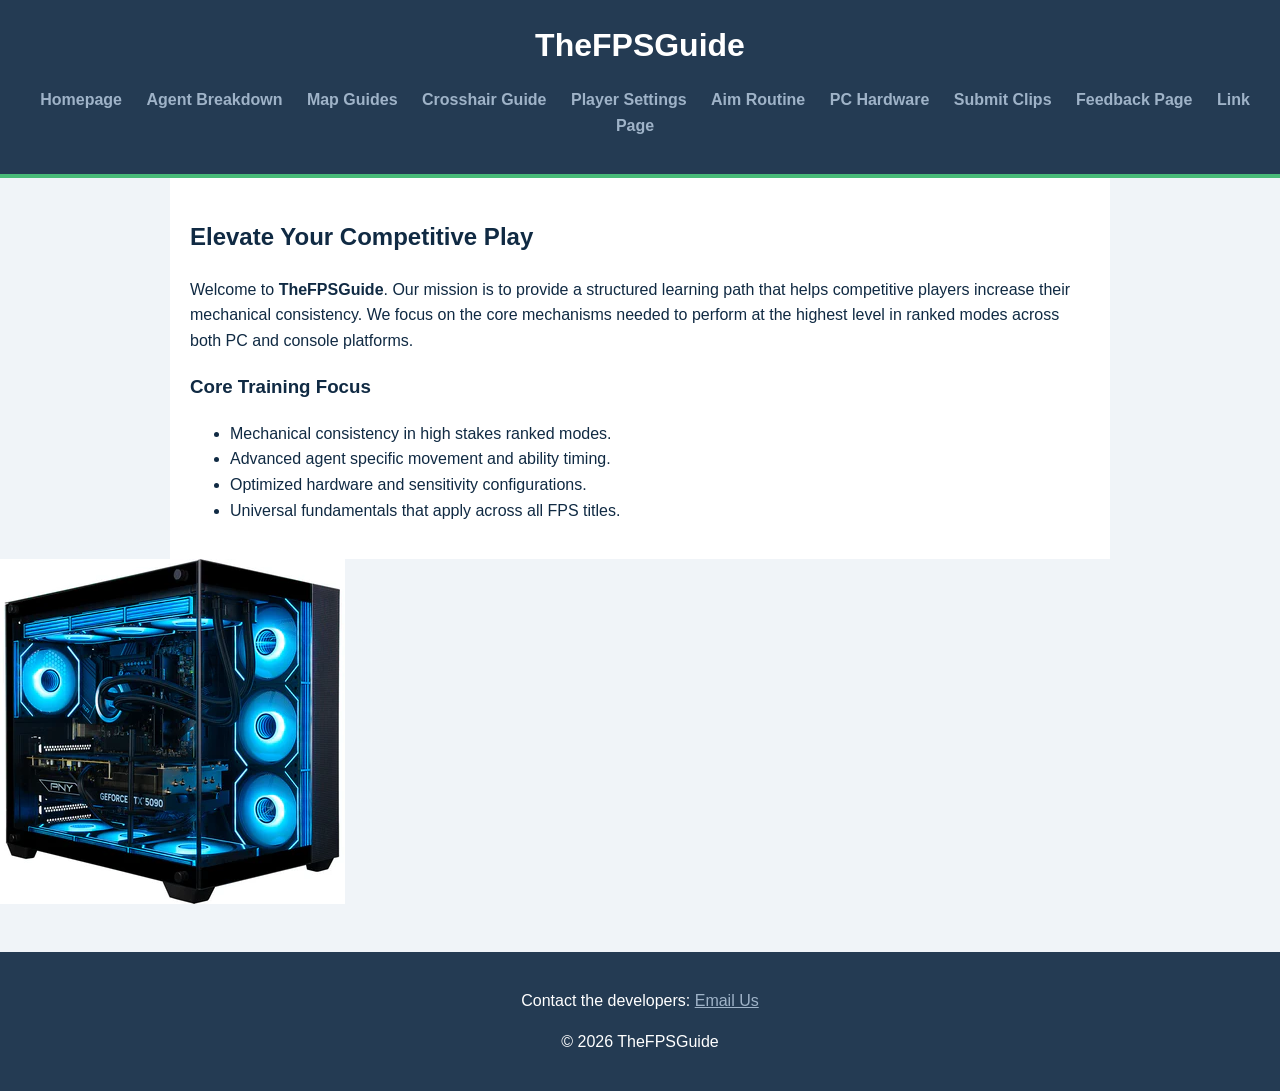
<file: Final project (4) (1)/Final project/index.html>
<!DOCTYPE html>
<html lang="en">
<head>
    <meta charset="UTF-8">
    <meta name="viewport" content="width=device-width, initial-scale=1.0">
    <meta name="description" content="TheFPSGuide: A structured learning path for competitive FPS players to master mechanical consistency on PC and console.">
    <meta name="keywords" content="FPS, Gaming Guide, Valorant, Competitive Gaming, Aim Training, Console Gaming">
    <title>TheFPSGuide - Master Your Mechanics</title>
    <link rel="stylesheet" href="style.css">
</head>
<body>

    <header>
        <h1>TheFPSGuide</h1>
        <nav>
            <ul>
                <li><a href="index.html">Homepage</a></li>
                <li><a href="agents.html">Agent Breakdown</a></li>
                <li><a href="maps.html">Map Guides</a></li>
                <li><a href="crosshair.html">Crosshair Guide</a></li>
                <li><a href="settings.html">Player Settings</a></li>
                <li><a href="routine.html">Aim Routine</a></li>
                <li><a href="hardware.html">PC Hardware</a></li>
                <li><a href="submit.html">Submit Clips</a></li>
                <li><a href="feedback.html">Feedback Page</a></li>
                <li><a href="links.html">Link Page</a></li>
            </ul>
        </nav>
    </header>

    <main>
        <section>
            <h2>Elevate Your Competitive Play</h2>
            <p>Welcome to <strong>TheFPSGuide</strong>. Our mission is to provide a structured learning path that helps competitive players increase their mechanical consistency. We focus on the core mechanisms needed to perform at the highest level in ranked modes across both PC and console platforms.</p>
        </section>

        <section>
            <h3>Core Training Focus</h3>
            <ul>
                <li>Mechanical consistency in high stakes ranked modes.</li>
                <li>Advanced agent specific movement and ability timing.</li>
                <li>Optimized hardware and sensitivity configurations.</li>
                <li>Universal fundamentals that apply across all FPS titles.</li>
            </ul>
        </section>
    </main>
<img src="PanoramaXL_AIO_DawnPro_Aqua.webp" alt="A professional gaming setup with blue lighting" title="TheFPSGuide Workspace">
    <footer>
        <p>Contact the developers: <a href="mailto:support@thefpsguide.com">Email Us</a></p>
        <p>&copy; 2026 TheFPSGuide</p>
    </footer>
</body>
</html>
</file>
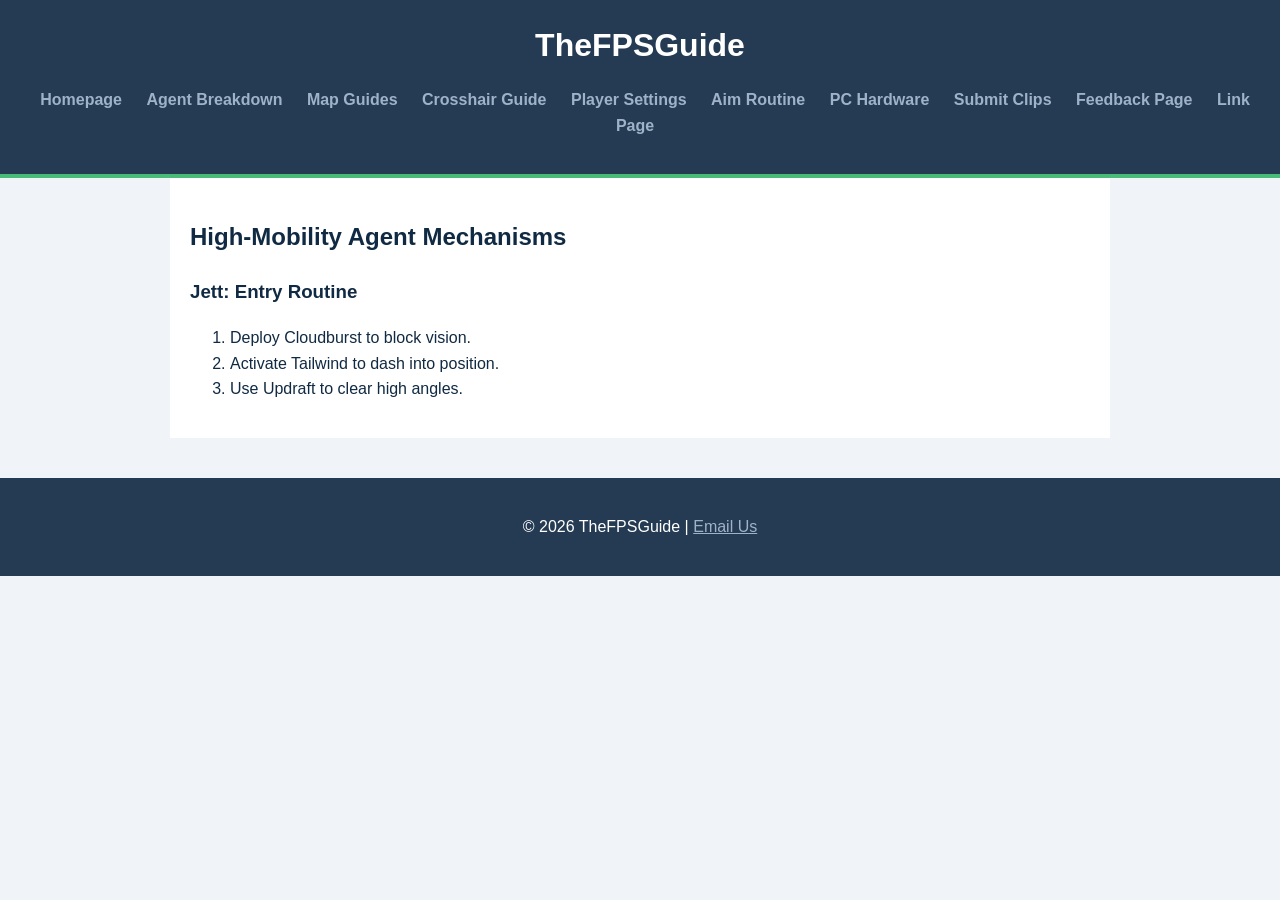
<file: Final project (4) (1)/Final project/agents.html>
<!DOCTYPE html>
<html lang="en">
<head>
    <meta charset="UTF-8">
    <meta name="viewport" content="width=device-width, initial-scale=1.0">
    <meta name="description" content="Technical breakdowns for high-mobility agents like Neon and Jett.">
    <title>Agent Breakdown - TheFPSGuide</title>
    <link rel="stylesheet" href="style.css">
</head>
<body>
    <header>
        <h1>TheFPSGuide</h1>
        <nav>
            <ul>
                <li><a href="index.html">Homepage</a></li>
                <li><a href="agents.html">Agent Breakdown</a></li>
                <li><a href="maps.html">Map Guides</a></li>
                <li><a href="crosshair.html">Crosshair Guide</a></li>
                <li><a href="settings.html">Player Settings</a></li>
                <li><a href="routine.html">Aim Routine</a></li>
                <li><a href="hardware.html">PC Hardware</a></li>
                <li><a href="submit.html">Submit Clips</a></li>
                <li><a href="feedback.html">Feedback Page</a></li>
                <li><a href="links.html">Link Page</a></li>
            </ul>
        </nav>
    </header>
    <main>
        <h2>High-Mobility Agent Mechanisms</h2>
            <h3>Jett: Entry Routine</h3>
            <ol>
                <li>Deploy Cloudburst to block vision.</li>
                <li>Activate Tailwind to dash into position.</li>
                <li>Use Updraft to clear high angles.</li>
            </ol>
        </section>
    </main>
    <footer><p>&copy; 2026 TheFPSGuide | <a href="mailto:support@thefpsguide.com">Email Us</a></p></footer>
</body>
</html>
</file>
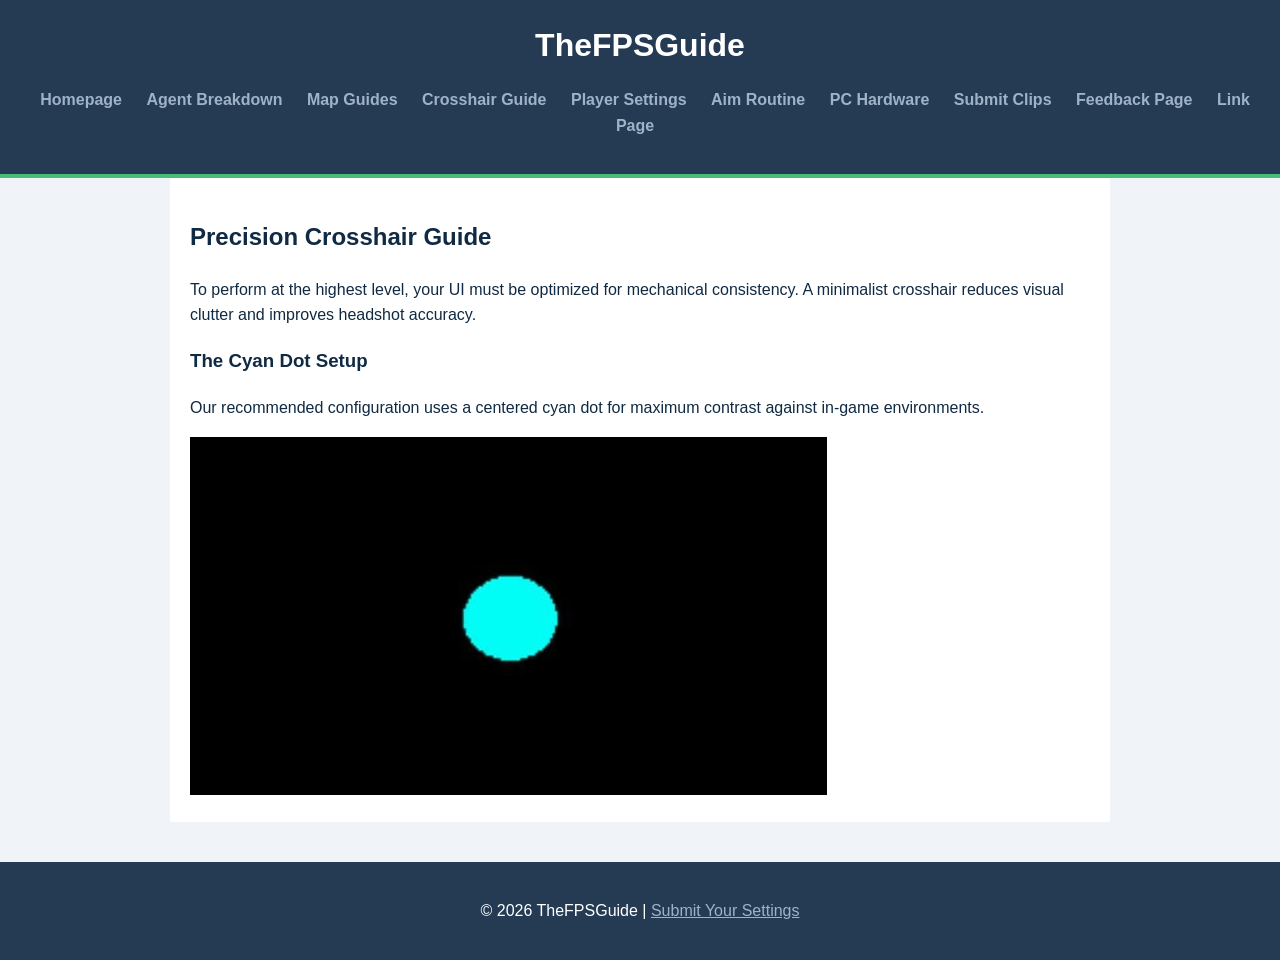
<file: Final project (4) (1)/Final project/crosshair.html>
<!DOCTYPE html>
<html lang="en">
<head>
    <meta charset="UTF-8">
    <meta name="viewport" content="width=device-width, initial-scale=1.0">
    <meta name="description" content="A technical guide to precision crosshair settings for competitive FPS players.">
    <title>Crosshair Guide - TheFPSGuide</title>
    <link rel="stylesheet" href="style.css">
</head>
<body>
    <header>
        <h1>TheFPSGuide</h1>
        <nav>
            <ul>
                <li><a href="index.html">Homepage</a></li>
                <li><a href="agents.html">Agent Breakdown</a></li>
                <li><a href="maps.html">Map Guides</a></li>
                <li><a href="crosshair.html">Crosshair Guide</a></li>
                <li><a href="settings.html">Player Settings</a></li>
                <li><a href="routine.html">Aim Routine</a></li>
                <li><a href="hardware.html">PC Hardware</a></li>
                <li><a href="submit.html">Submit Clips</a></li>
                <li><a href="feedback.html">Feedback Page</a></li>
                <li><a href="links.html">Link Page</a></li>
            </ul>
        </nav>
    </header>

    <main>
        <h2>Precision Crosshair Guide</h2>
        <p>To perform at the highest level, your UI must be optimized for mechanical consistency. A minimalist crosshair reduces visual clutter and improves headshot accuracy.</p>
        
        <section>
            <h3>The Cyan Dot Setup</h3>
            <p>Our recommended configuration uses a centered cyan dot for maximum contrast against in-game environments.</p>
            
            <img src="download.jpg" alt="A minimalist cyan dot crosshair for precision aiming" title="Cyan Dot Precision">
        </section>
    </main>

    <footer>
        <p>&copy; 2026 TheFPSGuide | <a href="mailto:support@thefpsguide.com">Submit Your Settings</a></p>
    </footer>
</body>
</html>
</file>
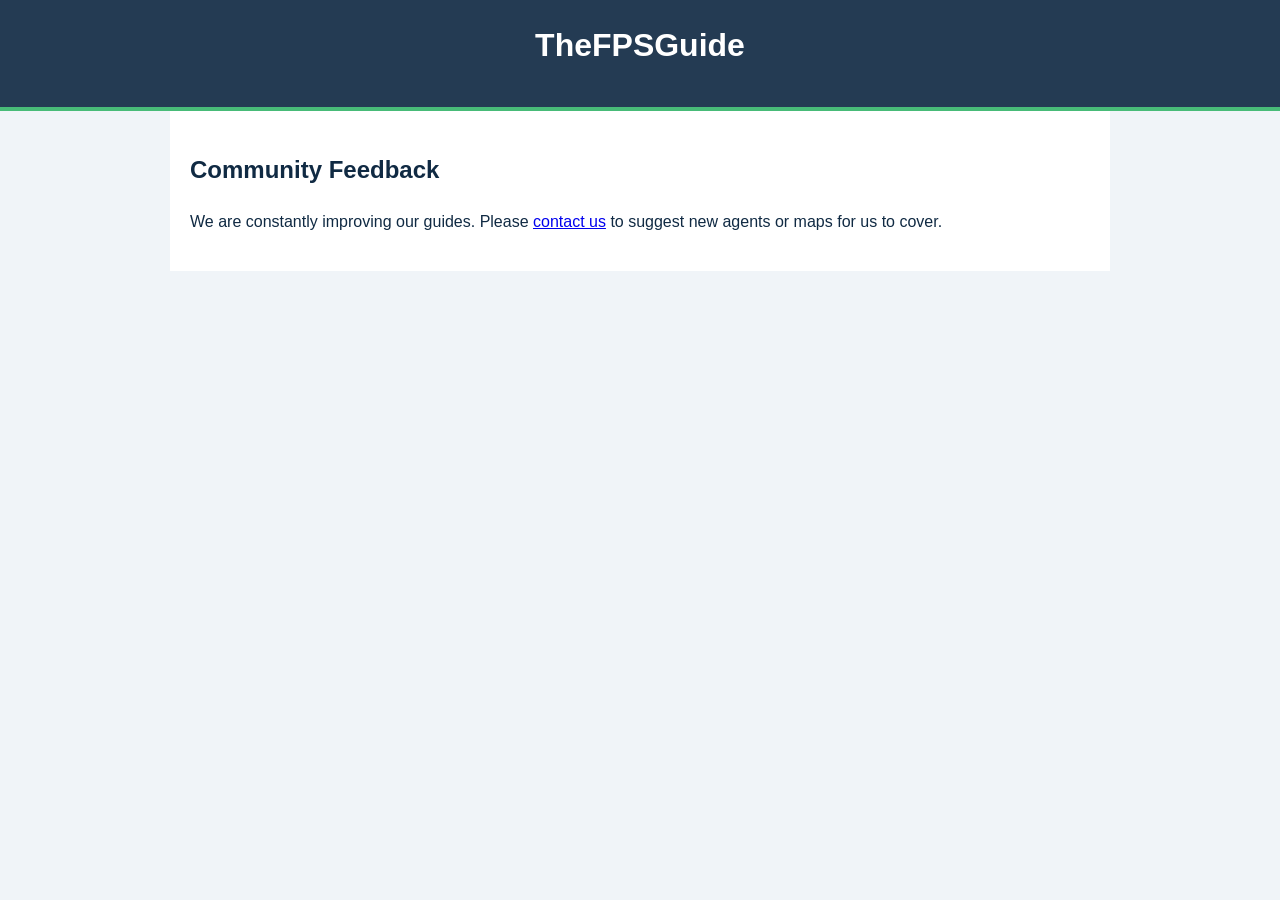
<file: Final project (4) (1)/Final project/feedback.html>
<!DOCTYPE html>
<html lang="en">
<head>
    <meta charset="UTF-8">
    <meta name="viewport" content="width=device-width, initial-scale=1.0">
    <title>Feedback - TheFPSGuide</title>
    <link rel="stylesheet" href="style.css">
</head>
<body>
    <header><h1>TheFPSGuide</h1><nav><ul></ul></nav></header>
    <main>
        <h2>Community Feedback</h2>
        <p>We are constantly improving our guides. Please <a href="mailto:support@thefpsguide.com">contact us</a> to suggest new agents or maps for us to cover.</p>
    </main>
</body>
</html>
</file>
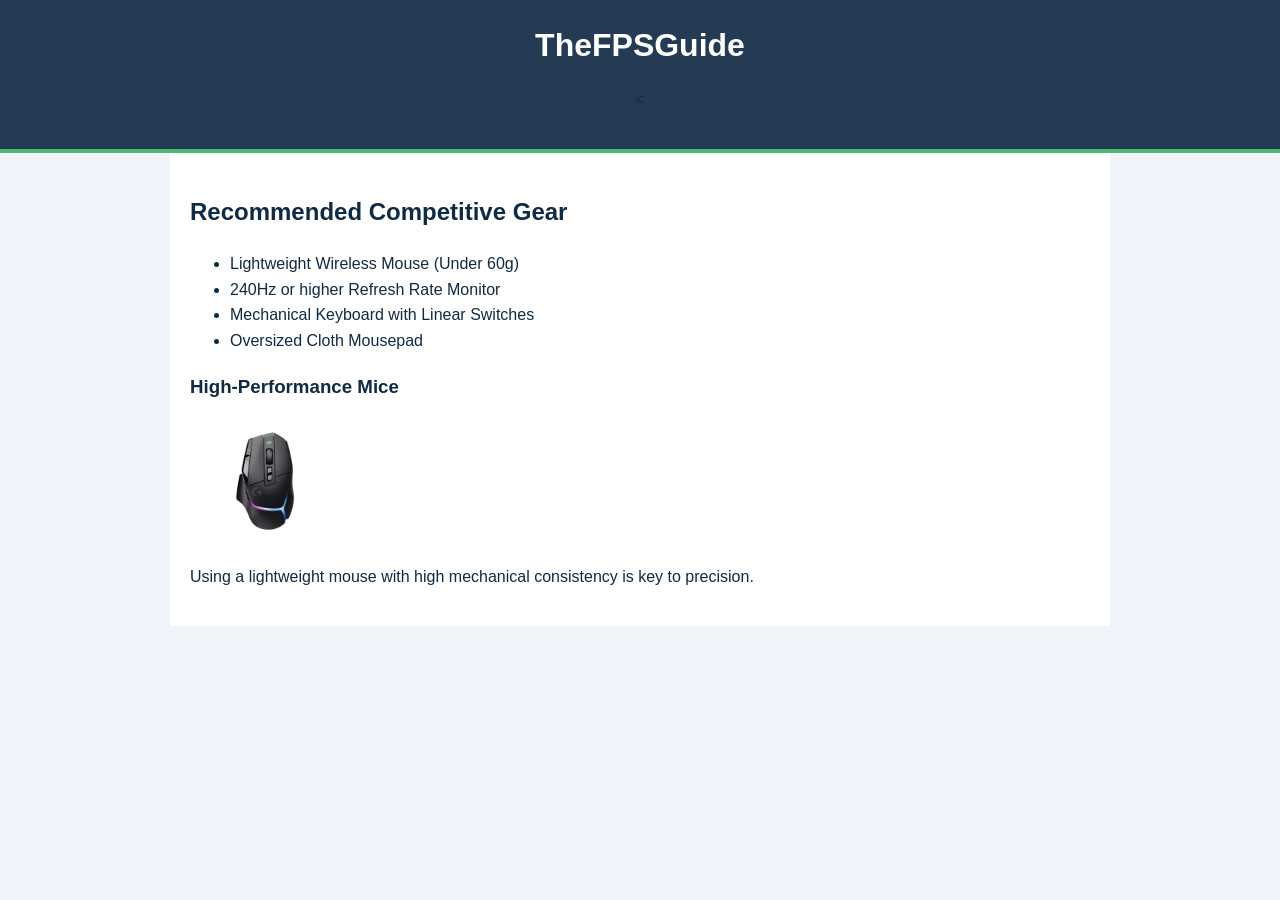
<file: Final project (4) (1)/Final project/hardware.html>
<!DOCTYPE html>
<html lang="en">
<head>
    <meta charset="UTF-8">
    <meta name="viewport" content="width=device-width, initial-scale=1.0">
    <title>PC Hardware - TheFPSGuide</title>
    <link rel="stylesheet" href="style.css">
</head>
<body>
    <header><h1>TheFPSGuide</h1><nav><ul><</ul></nav></header>
    <main>
        <h2>Recommended Competitive Gear</h2>
        <ul>
            <li>Lightweight Wireless Mouse (Under 60g)</li>
            <li>240Hz or higher Refresh Rate Monitor</li>
            <li>Mechanical Keyboard with Linear Switches</li>
            <li>Oversized Cloth Mousepad</li>
        </ul>
        <section>
    <h3>High-Performance Mice</h3>
    <img src="22269_1.webp" alt="Logitech gaming mouse with RGB lighting" width="150" title="Pro Mouse Recommendation">
    <p>Using a lightweight mouse with high mechanical consistency is key to precision.</p>
</section>
    </main>
</body>
</html>
</file>
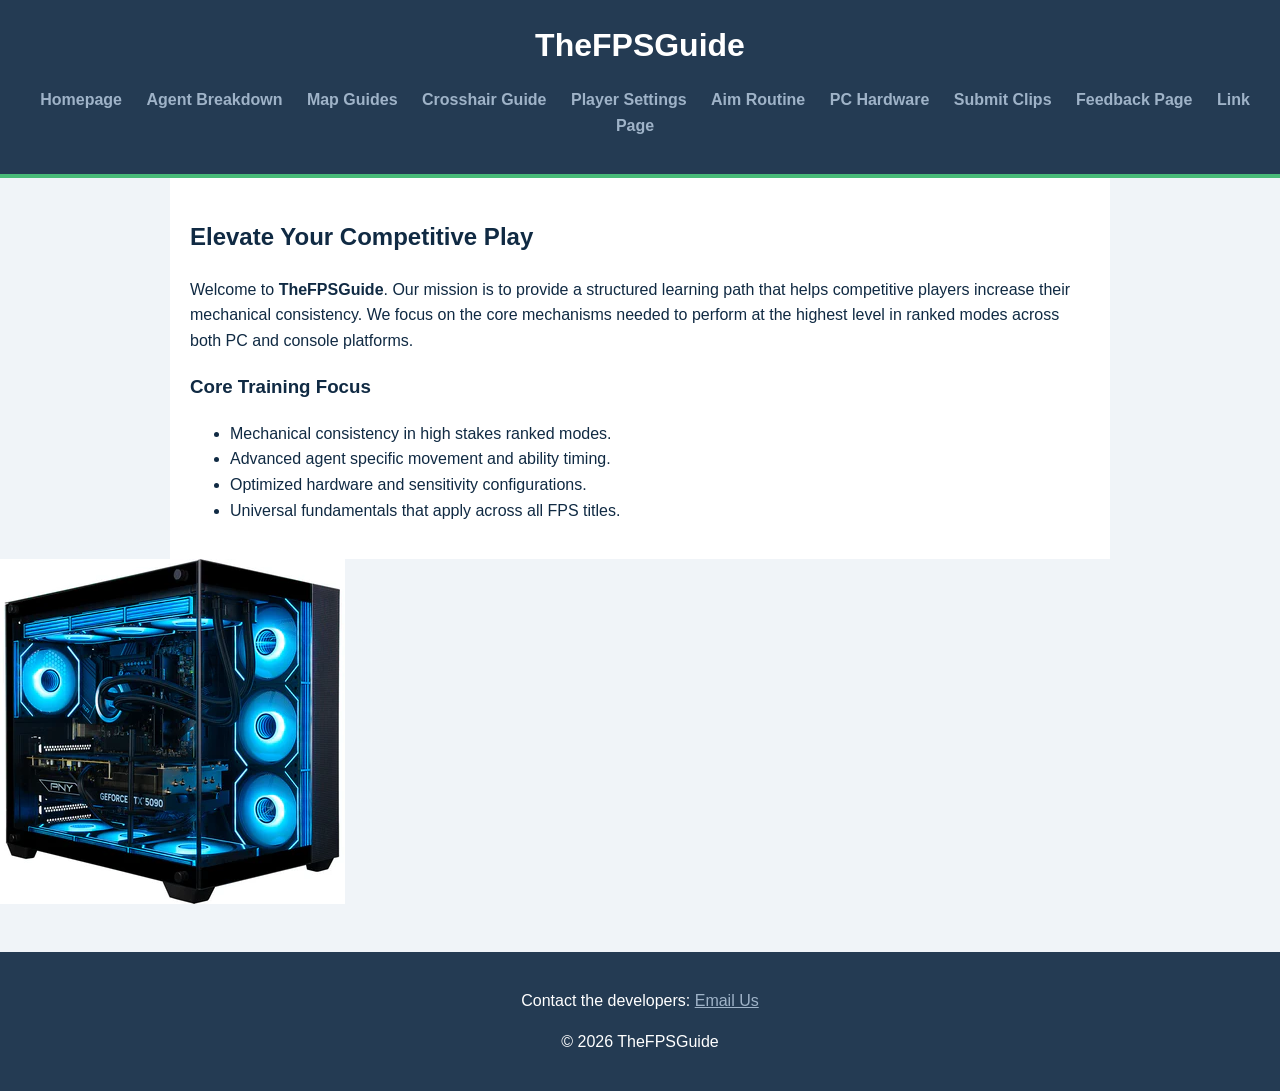
<file: Final project (4) (1)/Final project/index.html.html>
<!DOCTYPE html>
<html lang="en">
<head>
    <meta charset="UTF-8">
    <meta name="viewport" content="width=device-width, initial-scale=1.0">
    <meta name="description" content="TheFPSGuide: A structured learning path for competitive FPS players to master mechanical consistency on PC and console.">
    <meta name="keywords" content="FPS, Gaming Guide, Valorant, Competitive Gaming, Aim Training, Console Gaming">
    <title>TheFPSGuide - Master Your Mechanics</title>
    <link rel="stylesheet" href="style.css">
</head>
<body>

    <header>
        <h1>TheFPSGuide</h1>
        <nav>
            <ul>
                <li><a href="index.html">Homepage</a></li>
                <li><a href="agents.html">Agent Breakdown</a></li>
                <li><a href="maps.html">Map Guides</a></li>
                <li><a href="crosshair.html">Crosshair Guide</a></li>
                <li><a href="settings.html">Player Settings</a></li>
                <li><a href="routine.html">Aim Routine</a></li>
                <li><a href="hardware.html">PC Hardware</a></li>
                <li><a href="submit.html">Submit Clips</a></li>
                <li><a href="feedback.html">Feedback Page</a></li>
                <li><a href="links.html">Link Page</a></li>
            </ul>
        </nav>
    </header>

    <main>
        <section>
            <h2>Elevate Your Competitive Play</h2>
            <p>Welcome to <strong>TheFPSGuide</strong>. Our mission is to provide a structured learning path that helps competitive players increase their mechanical consistency. We focus on the core mechanisms needed to perform at the highest level in ranked modes across both PC and console platforms.</p>
        </section>

        <section>
            <h3>Core Training Focus</h3>
            <ul>
                <li>Mechanical consistency in high stakes ranked modes.</li>
                <li>Advanced agent specific movement and ability timing.</li>
                <li>Optimized hardware and sensitivity configurations.</li>
                <li>Universal fundamentals that apply across all FPS titles.</li>
            </ul>
        </section>
    </main>
<img src="PanoramaXL_AIO_DawnPro_Aqua.webp" alt="A professional gaming setup with blue lighting" title="TheFPSGuide Workspace">
    <footer>
        <p>Contact the developers: <a href="mailto:support@thefpsguide.com">Email Us</a></p>
        <p>&copy; 2026 TheFPSGuide</p>
    </footer>
</body>
</html>
</file>
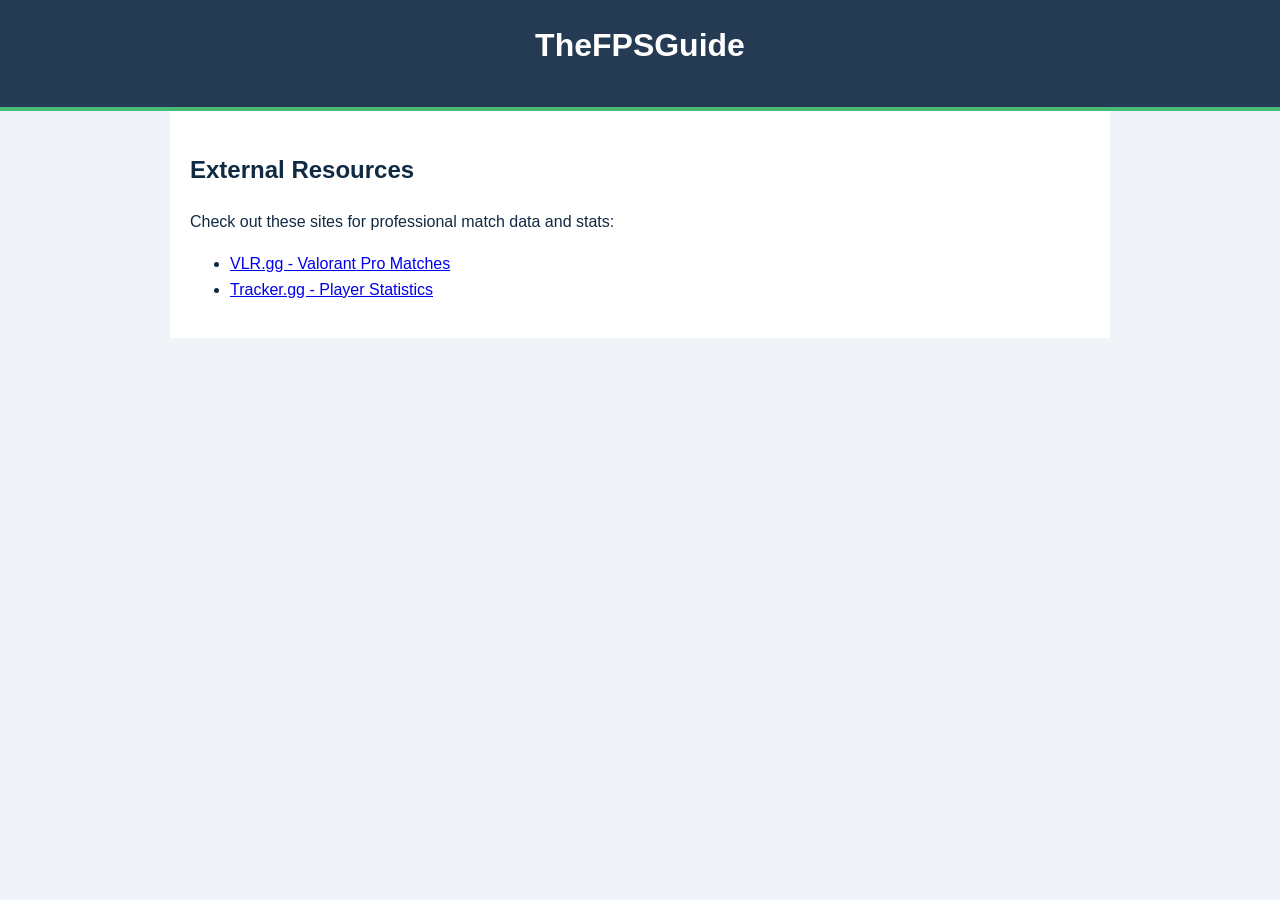
<file: Final project (4) (1)/Final project/links.html>
<!DOCTYPE html>
<html lang="en">
<head>
    <meta charset="UTF-8">
    <meta name="viewport" content="width=device-width, initial-scale=1.0">
    <title>Resources - TheFPSGuide</title>
    <link rel="stylesheet" href="style.css">
</head>
<body>
    <header><h1>TheFPSGuide</h1><nav><ul></ul></nav></header>
    <main>
        <h2>External Resources</h2>
        <p>Check out these sites for professional match data and stats:</p>
        <ul>
            <li><a href="https://vlr.gg" target="_blank">VLR.gg - Valorant Pro Matches</a></li>
            <li><a href="https://tracker.gg" target="_blank">Tracker.gg - Player Statistics</a></li>
        </ul>
    </main>
</body>
</html>
</file>
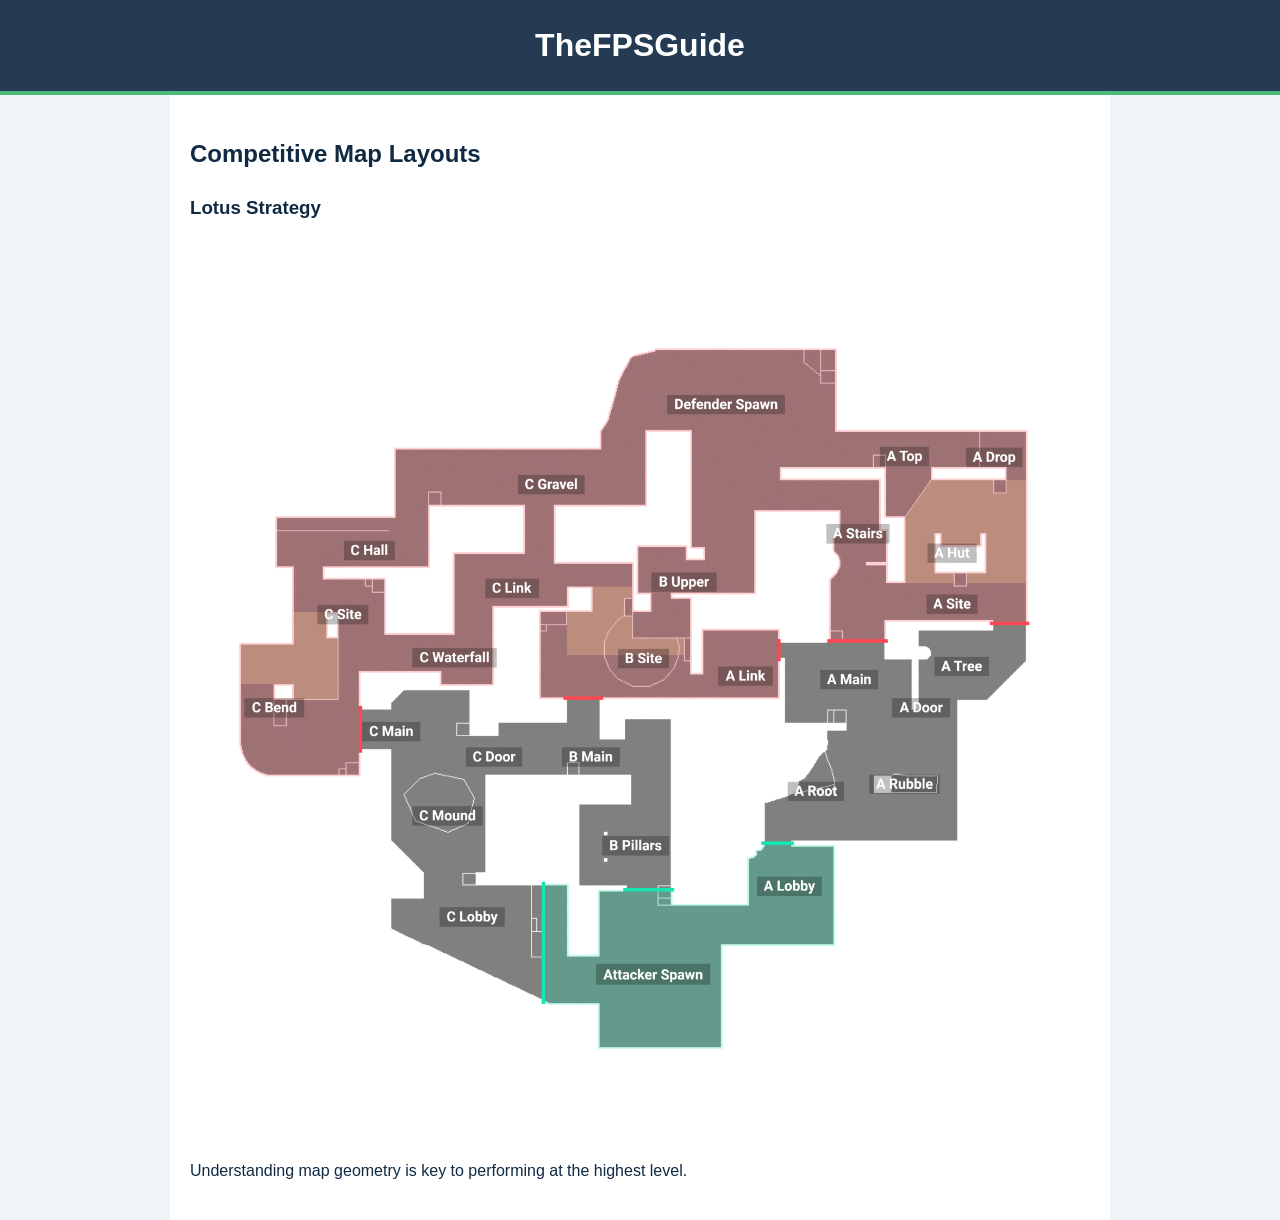
<file: Final project (4) (1)/Final project/maps.html>
<!DOCTYPE h<!DOCTYPE html>
<html lang="en">
<head>
    <meta charset="UTF-8">
    <meta name="viewport" content="width=device-width, initial-scale=1.0">
    <title>Map Guides - TheFPSGuide</title>
    <link rel="stylesheet" href="style.css">
</head>
<body>
    <header><h1>TheFPSGuide</h1><nav></nav></header>
    <main>
        <h2>Competitive Map Layouts</h2>
        <section>
            <h3>Lotus Strategy</h3>
            <img src="valorant-lotus-map-scheme.webp" alt="Detailed layout of the Lotus map" title="Lotus Map Guide">
            <p>Understanding map geometry is key to performing at the highest level.</p>
        </section>
    </main>
</body>
</html>
</file>
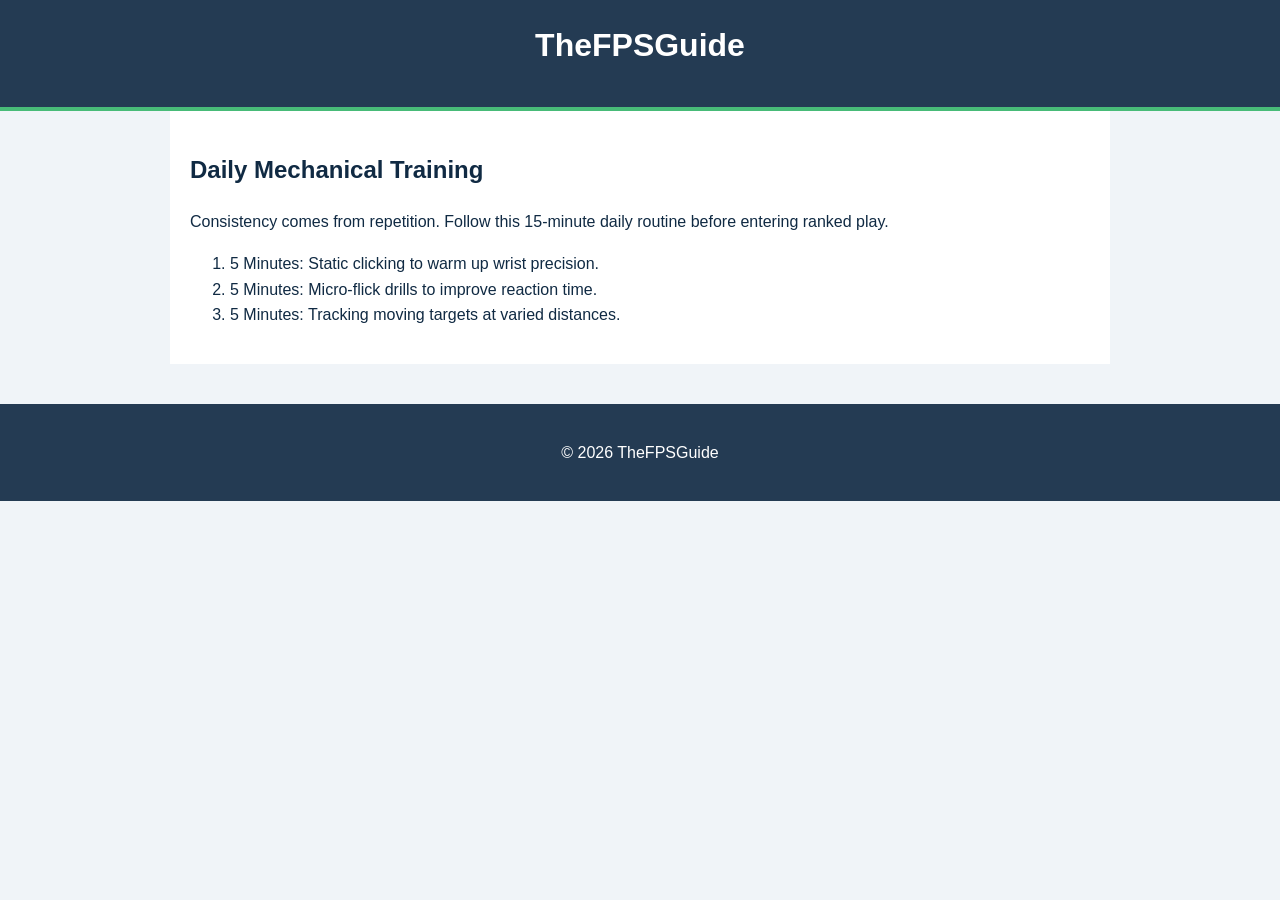
<file: Final project (4) (1)/Final project/routine.html>
<!DOCTYPE html>
<html lang="en">
<head>
    <meta charset="UTF-8">
    <meta name="viewport" content="width=device-width, initial-scale=1.0">
    <meta name="description" content="Daily training drills to improve your aim and mechanical consistency.">
    <title>Aim Routine - TheFPSGuide</title>
    <link rel="stylesheet" href="style.css">
</head>
<body>
    <header>
        <h1>TheFPSGuide</h1>
        <nav>
            <ul></ul>
        </nav>
    </header>
    <main>
        <h2>Daily Mechanical Training</h2>
        <p>Consistency comes from repetition. Follow this 15-minute daily routine before entering ranked play.</p>
        <ol>
            <li>5 Minutes: Static clicking to warm up wrist precision.</li>
            <li>5 Minutes: Micro-flick drills to improve reaction time.</li>
            <li>5 Minutes: Tracking moving targets at varied distances.</li>
        </ol>
    </main>
    <footer><p>&copy; 2026 TheFPSGuide</p></footer>
</body>
</html>
</file>
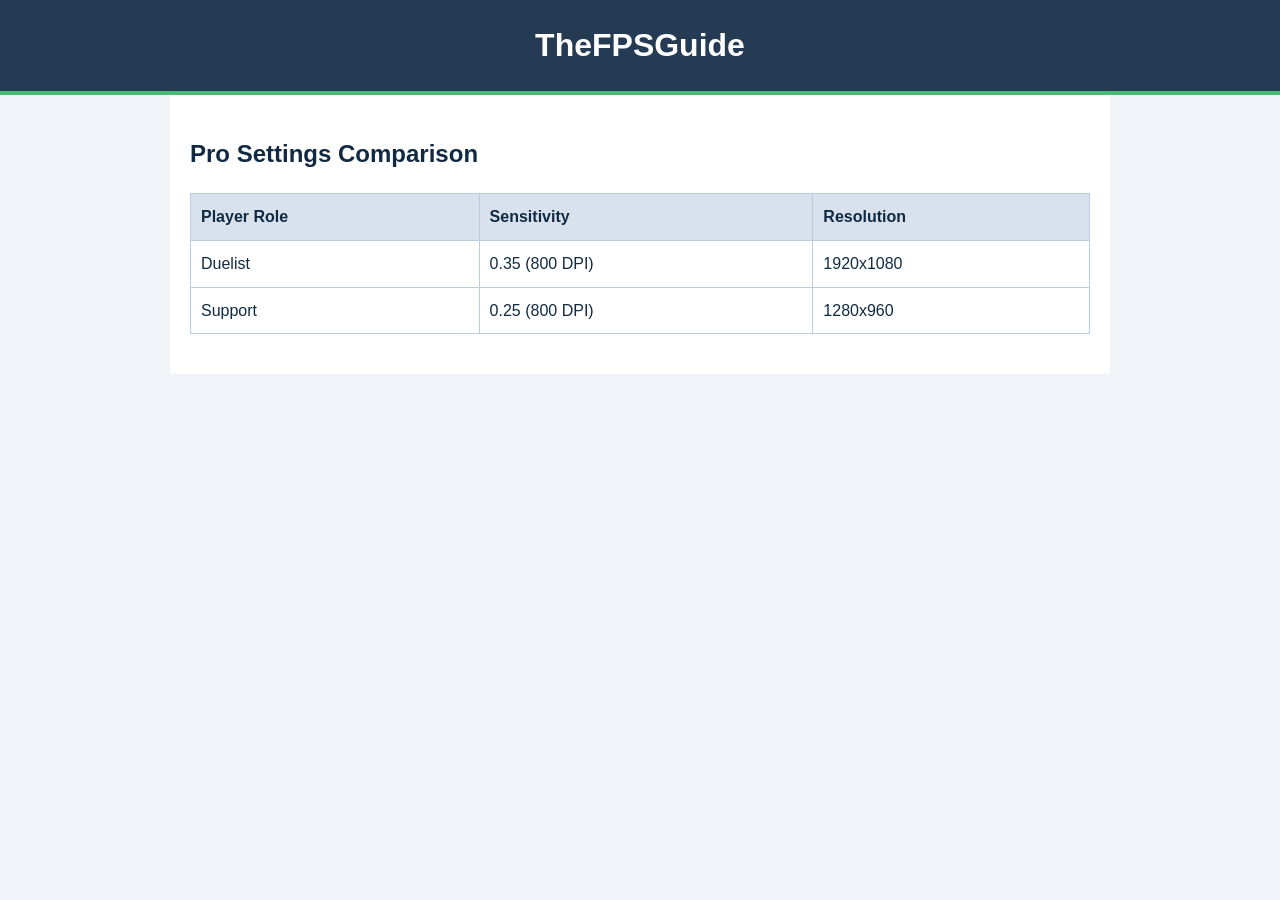
<file: Final project (4) (1)/Final project/settings.html>
<!DOCTYPE html>
<html lang="en">
<head>
    <meta charset="UTF-8">
    <meta name="viewport" content="width=device-width, initial-scale=1.0">
    <title>Player Settings - TheFPSGuide</title>
    <link rel="stylesheet" href="style.css">
</head>
<body>
    <header><h1>TheFPSGuide</h1><nav></nav></header>
    <main>
        <h2>Pro Settings Comparison</h2>
        <table>
            <tr>
                <th>Player Role</th>
                <th>Sensitivity</th>
                <th>Resolution</th>
            </tr>
            <tr>
                <td>Duelist</td>
                <td>0.35 (800 DPI)</td>
                <td>1920x1080</td>
            </tr>
            <tr>
                <td>Support</td>
                <td>0.25 (800 DPI)</td>
                <td>1280x960</td>
            </tr>
        </table>
    </main>
</body>
</html>
</file>
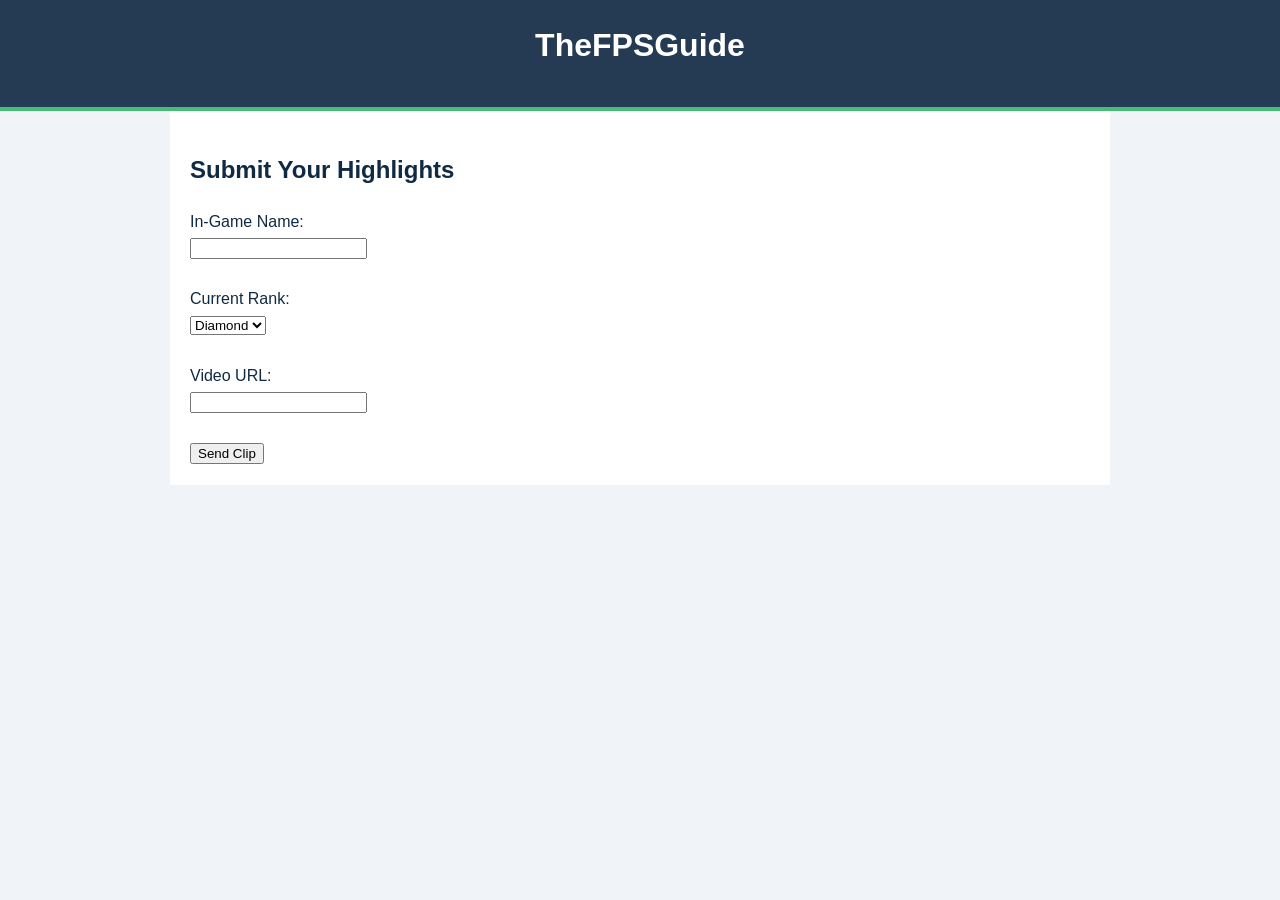
<file: Final project (4) (1)/Final project/submit.html>
<!DOCTYPE html>
<html lang="en">
<head>
    <meta charset="UTF-8">
    <meta name="viewport" content="width=device-width, initial-scale=1.0">
    <title>Submit Clips - TheFPSGuide</title>
    <link rel="stylesheet" href="style.css">
</head>
<body>
    <header><h1>TheFPSGuide</h1><nav><ul></ul></nav></header>
    <main>
        <h2>Submit Your Highlights</h2>
        <form action="#" method="POST">
            <label for="name">In-Game Name:</label><br>
            <input type="text" id="name" name="name" required><br><br>
            
            <label for="rank">Current Rank:</label><br>
            <select id="rank" name="rank">
                <option value="diamond">Diamond</option>
                <option value="immortal">Immortal</option>
                <option value="radiant">Radiant</option>
            </select><br><br>

            <label for="link">Video URL:</label><br>
            <input type="url" id="link" name="link" required><br><br>

            <input type="submit" value="Send Clip">
        </form>
    </main>
</body>
</html>
</file>
<file: Final project (4) (1)/Final project/style.css>
body {
    font-family: Arial, sans-serif;
    line-height: 1.6;
    margin: 0;
    padding: 0;
    background-color: #f0f4f8;
    color: #102a43;
}

header {
    background-color: #243b53;
    padding: 20px;
    text-align: center;
    border-bottom: 4px solid #48bb78;
}

header h1 {
    color: #ffffff;
    margin: 0;
}

nav ul {
    padding: 0;
    list-style-type: none;
}

nav ul li {
    display: inline;
    margin: 0 10px;
}

nav ul li a {
    color: #9fb3c8;
    text-decoration: none;
    font-weight: bold;
}

main {
    padding: 20px;
    max-width: 900px;
    margin: auto;
    background-color: #ffffff;
}

table {
    width: 100%;
    border-collapse: collapse;
    margin: 20px 0;
}

th, td {
    border: 1px solid #bcccdc;
    padding: 10px;
    text-align: left;
}

th {
    background-color: #d9e2ec;
}

img {
    max-width: 100%;
    height: auto;
}

footer {
    text-align: center;
    padding: 20px;
    background-color: #243b53;
    color: #ffffff;
    margin-top: 40px;
}

footer a {
    color: #9fb3c8;
}

@media screen and (max-width: 600px) {
    nav ul li {
        display: block;
        margin-bottom: 10px;
    }
}
</file>
